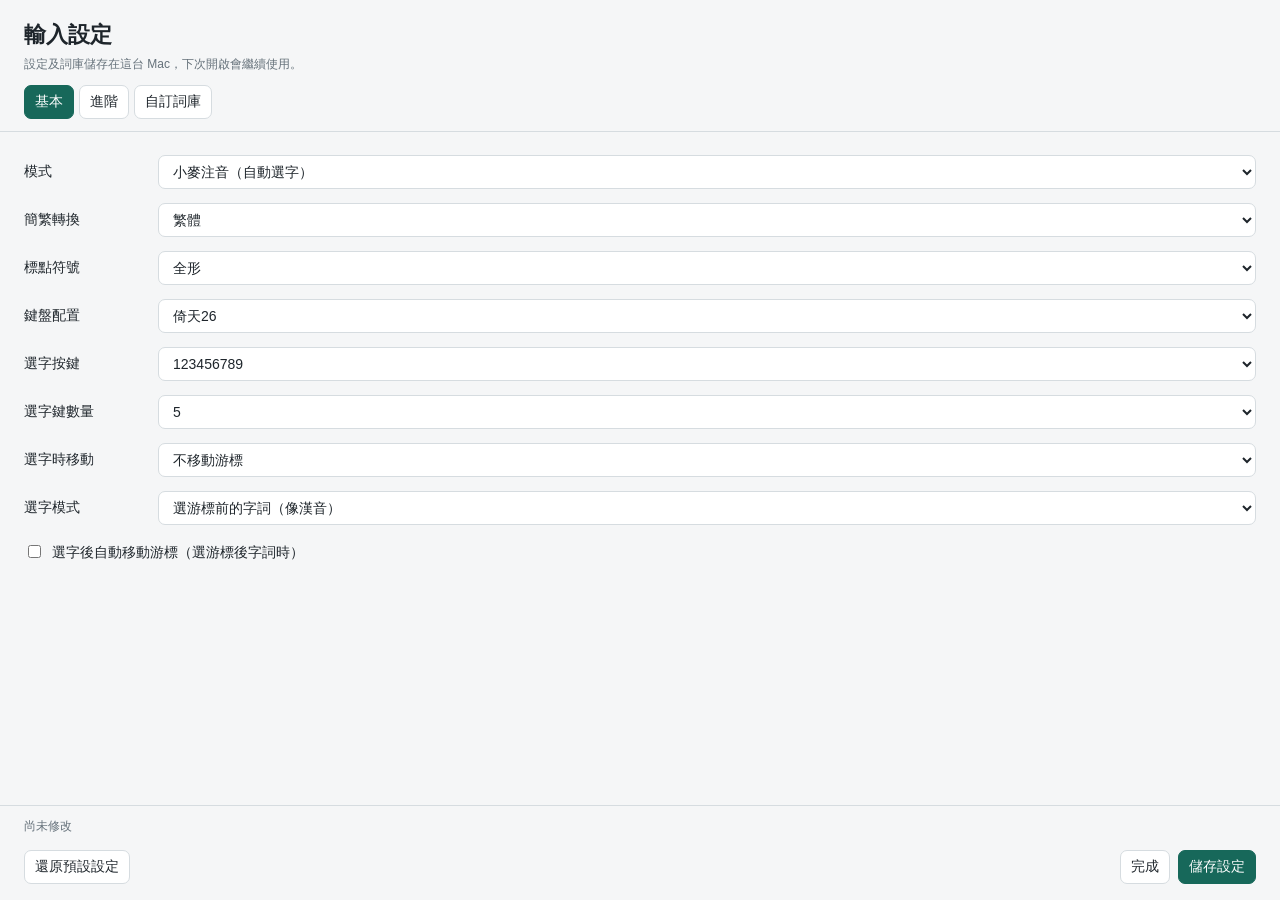
<file: input-pad/settings.html>
<!doctype html>
<html lang="zh-Hant">
<head>
  <meta charset="utf-8">
  <meta name="viewport" content="width=device-width,initial-scale=1">
  <meta http-equiv="Content-Security-Policy" content="default-src 'none'; script-src 'self'; style-src 'self'; base-uri 'none'; form-action 'none'; connect-src 'none'">
  <title>輸入設定</title>
  <link rel="stylesheet" href="settings.css">
  <script defer src="pad-settings.js"></script>
  <script defer src="settings.js"></script>
</head>
<body>
  <header><h1>輸入設定</h1><p>設定及詞庫儲存在這台 Mac，下次開啟會繼續使用。</p></header>
  <nav aria-label="設定分類">
    <button data-tab="basic" aria-pressed="true">基本</button>
    <button data-tab="advanced" aria-pressed="false">進階</button>
    <button data-tab="phrases" aria-pressed="false">自訂詞庫</button>
  </nav>
  <main>
    <section id="basic" aria-label="基本設定">
      <label class="row">模式<select name="trad_mode"><option value="false">小麥注音（自動選字）</option><option value="true">傳統注音（手動選字）</option></select></label>
      <label class="row">簡繁轉換<select name="chinese_conversion"><option value="false">繁體</option><option value="true">簡體</option></select></label>
      <label class="row">標點符號<select name="half_width_punctuation"><option value="false">全形</option><option value="true">半形</option></select></label>
      <label class="row">鍵盤配置<select name="layout"></select></label>
      <label class="row">選字按鍵<select name="candidate_keys"><option>123456789</option><option>asdfghjkl</option><option>asdfzxcvb</option></select></label>
      <label class="row">選字鍵數量<select name="candidate_keys_count"><option>4</option><option>5</option><option>6</option><option>7</option><option>8</option><option>9</option></select></label>
      <label class="row">選字時移動<select name="moving_cursor_option"><option value="0">不移動游標</option><option value="1">JK 按鍵移動游標</option><option value="2">HL 按鍵移動游標</option></select></label>
      <label class="row">選字模式<select name="select_phrase"><option value="before_cursor">選游標前的字詞（像漢音）</option><option value="after_cursor">選游標後的字詞（像微軟新注音）</option></select></label>
      <label class="check"><input name="move_cursor" type="checkbox">選字後自動移動游標（選游標後字詞時）</label>
    </section>
    <section id="advanced" aria-label="進階設定" hidden>
      <label class="check"><input name="bopomofo_font_annotation_support_enabled" type="checkbox">使用注音字體支援</label>
      <label class="row">注音字體<select name="bpmf_font"></select></label>
      <p class="note">字型已內建，可離線使用。啟用後文字會含讀音標記；貼到其他程式時，需搭配相容字型才能顯示注音。</p>
      <label class="row">Shift＋字母<select name="letter_mode"><option value="upper">輸入大寫字母</option><option value="lower">輸入小寫字母</option></select></label>
      <label class="row">Ctrl＋Enter<select name="ctrl_enter_option"><option value="0">不使用</option><option value="1">輸入注音符號</option><option value="2">輸入 HTML Ruby</option><option value="3">輸入台灣點字 Unicode</option><option value="5">輸入台灣點字 ASCII</option><option value="4">輸入漢語拼音</option></select></label>
      <label class="check"><input name="esc_key_clear_entire_buffer" type="checkbox">ESC 按鍵清除輸入緩衝區</label>
      <label class="check"><input name="allow_changing_prior_tone" type="checkbox">輸入聲調後仍可改變聲調（僅標準配置）</label>
      <label class="check"><input name="repeated_punctuation_choose_candidate" type="checkbox">重複按標點符號，選擇下一個候選標點</label>
      <label class="check"><input name="prefer_longer_phrases" type="checkbox">增加長詞的權重</label>
      <label class="check"><input name="beep_on_error" type="checkbox">錯誤時發出嗶聲</label>
    </section>
    <section id="phrases" role="group" aria-label="自訂詞與排除詞編輯" hidden>
      <p class="note">每行輸入「詞語 空格 注音」，音節以 - 分隔；# 開頭為註解。可先在便箋打中文字，再複製貼到此處。</p>
      <label class="table-label" for="user_phrases">自訂詞</label>
      <textarea id="user_phrases" name="user_phrases" spellcheck="false" placeholder="你好 ㄋㄧˇ-ㄏㄠˇ"></textarea>
      <label class="table-label" for="excluded_phrases">排除的詞彙</label>
      <textarea id="excluded_phrases" name="excluded_phrases" spellcheck="false" placeholder="不想出現的詞語及其注音，每行一筆"></textarea>
      <p class="note">輸入時也可用 Shift＋方向鍵選取字詞，再按 Enter 加詞；候選字上按 + 或 - 可調整自訂／排除詞。</p>
    </section>
  </main>
  <footer>
    <div id="status" role="status" aria-live="polite">尚未修改</div>
    <div class="actions"><button id="reset">還原預設設定</button><span></span><button id="close">完成</button><button id="save" class="primary">儲存設定</button></div>
  </footer>
</body>
</html>
</file>
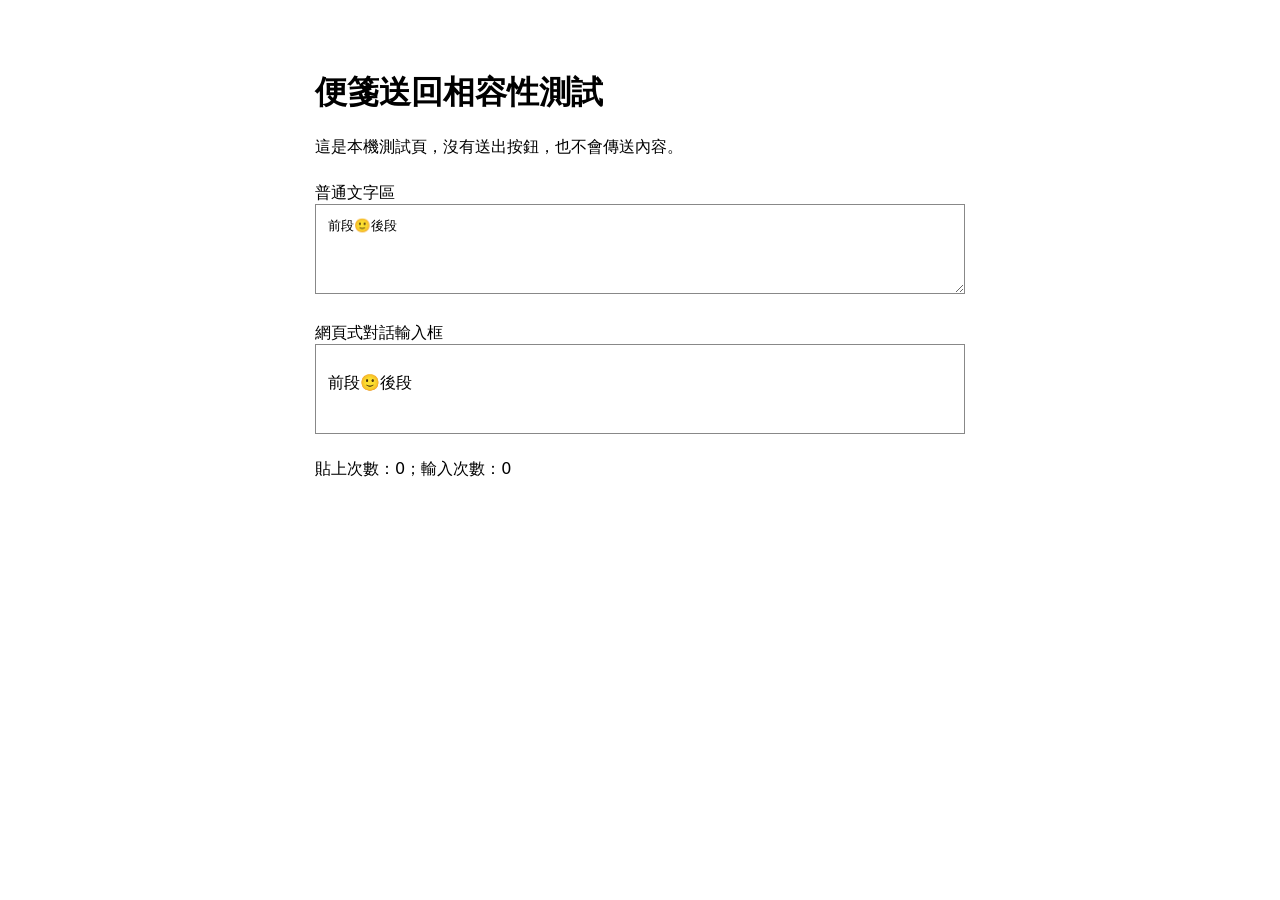
<file: input-pad/compatibility-tests/editor.html>
<!doctype html>
<html lang="zh-Hant">
<meta charset="utf-8">
<title>便箋送回相容性測試</title>
<style>
body { font: 16px system-ui; max-width: 650px; margin: 30px auto; padding: 20px; }
textarea, [contenteditable] { border: 1px solid #888; padding: 12px; min-height: 90px; width: 100%; box-sizing: border-box; white-space: pre-wrap; }
section { margin: 25px 0; } output { display: block; margin: 10px 0; }
</style>
<h1>便箋送回相容性測試</h1>
<p>這是本機測試頁，沒有送出按鈕，也不會傳送內容。</p>
<section>
<label for="plain">普通文字區</label>
<textarea id="plain">前段🙂後段</textarea>
</section>
<section>
<label id="rich-label">網頁式對話輸入框</label>
<div id="rich" contenteditable="true" role="textbox" aria-multiline="true" aria-labelledby="rich-label"><p>前段🙂後段</p></div>
</section>
<output id="events" aria-live="polite">貼上次數：0；輸入次數：0</output>
<script>
let pastes = 0, inputs = 0;
for (const id of ['plain', 'rich']) {
  const field = document.getElementById(id);
  for (const name of ['paste', 'input']) field.addEventListener(name, () => {
    if (name === 'paste') pastes++; else inputs++;
    document.getElementById('events').textContent = `貼上次數：${pastes}；輸入次數：${inputs}`;
  });
}
</script>
</html>
</file>
<file: input-pad/settings.css>
:root { color-scheme: light dark; --text: #1e252b; --surface: #f5f6f7; --line: #d6dce0; --muted: #66727b; --accent: #17685a; }
* { box-sizing: border-box; }
html, body { height: 100%; margin: 0; }
body { display: flex; flex-direction: column; color: var(--text); background: var(--surface); font: 14px -apple-system, sans-serif; }
header { padding: 20px 24px 12px; flex-shrink: 0; }
h1 { margin: 0 0 6px; font-size: 22px; }
header p { margin: 0; color: var(--muted); font-size: 12px; }
nav { display: flex; gap: 5px; padding: 0 24px 12px; border-bottom: 1px solid var(--line); }
button, select { font: inherit; color: var(--text); border: 1px solid var(--line); background: Canvas; border-radius: 7px; padding: 7px 10px; }
button { cursor: pointer; }
button[aria-pressed="true"], .primary { color: white; background: var(--accent); border-color: var(--accent); }
button:focus-visible, select:focus-visible, textarea:focus { outline: 2px solid var(--accent); outline-offset: 1px; }
main { overflow-y: auto; flex: 1; padding: 16px 24px; }
section[hidden] { display: none; }
.row { display: grid; grid-template-columns: 120px 1fr; align-items: center; gap: 14px; padding: 7px 0; }
.row select { width: 100%; }
.check { display: flex; align-items: flex-start; gap: 8px; padding: 10px 0; line-height: 1.5; }
input[type="checkbox"] { accent-color: var(--accent); margin-top: 3px; }
.note { color: var(--muted); font-size: 12px; line-height: 1.65; margin: 5px 0 14px; }
.table-label { display: block; font-weight: 600; margin: 14px 0 7px; }
textarea { width: 100%; min-height: 110px; height: 135px; resize: vertical; border: 1px solid var(--line); border-radius: 7px; background: Canvas; color: var(--text); padding: 9px; font: 14px/1.6 -apple-system, sans-serif; }
footer { padding: 12px 24px 16px; border-top: 1px solid var(--line); flex-shrink: 0; }
#status { min-height: 32px; font-size: 12px; color: var(--muted); line-height: 1.4; }
#status.error { color: #bc352c; }
.actions { display: flex; gap: 8px; align-items: center; }
.actions span { flex: 1; }
@media (prefers-color-scheme: dark) { :root { --text: #ebeff2; --surface: #24282d; --line: #454b52; --muted: #aab4bb; --accent: #238879; } }
</file>
